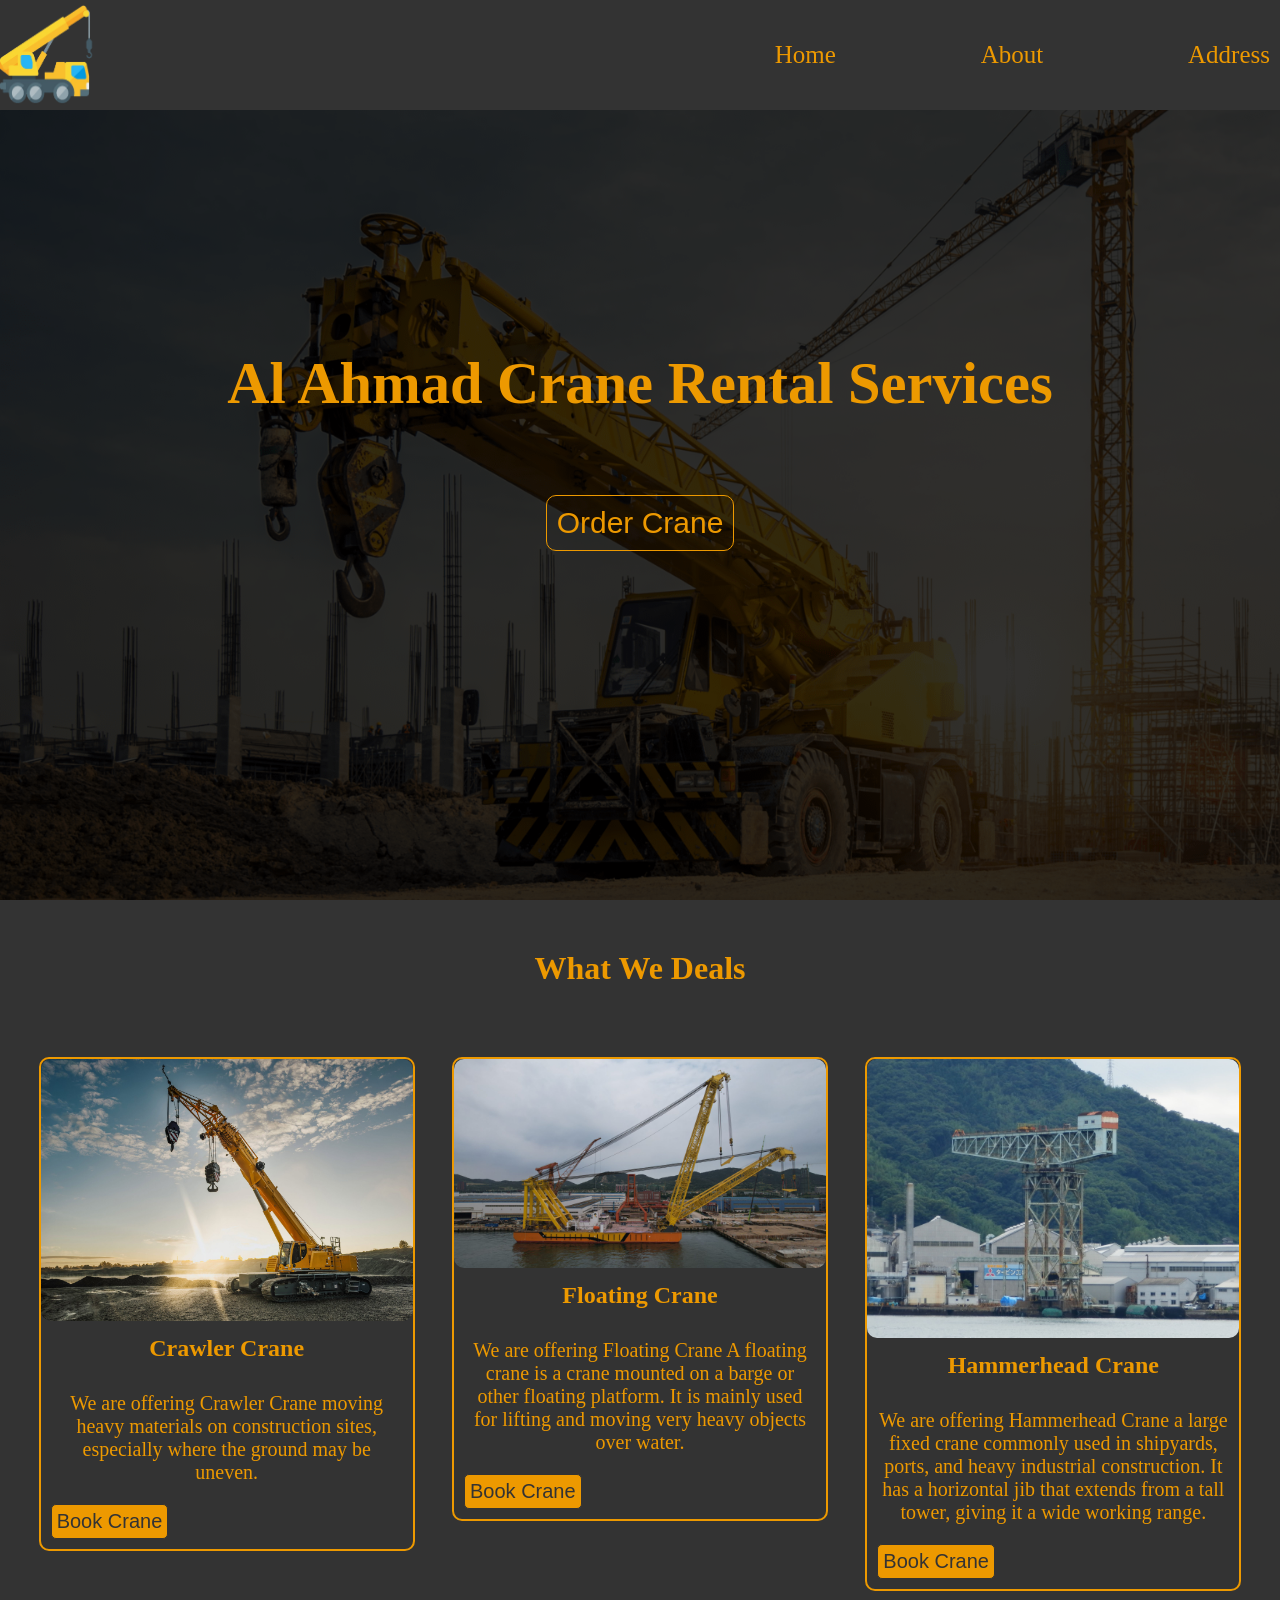
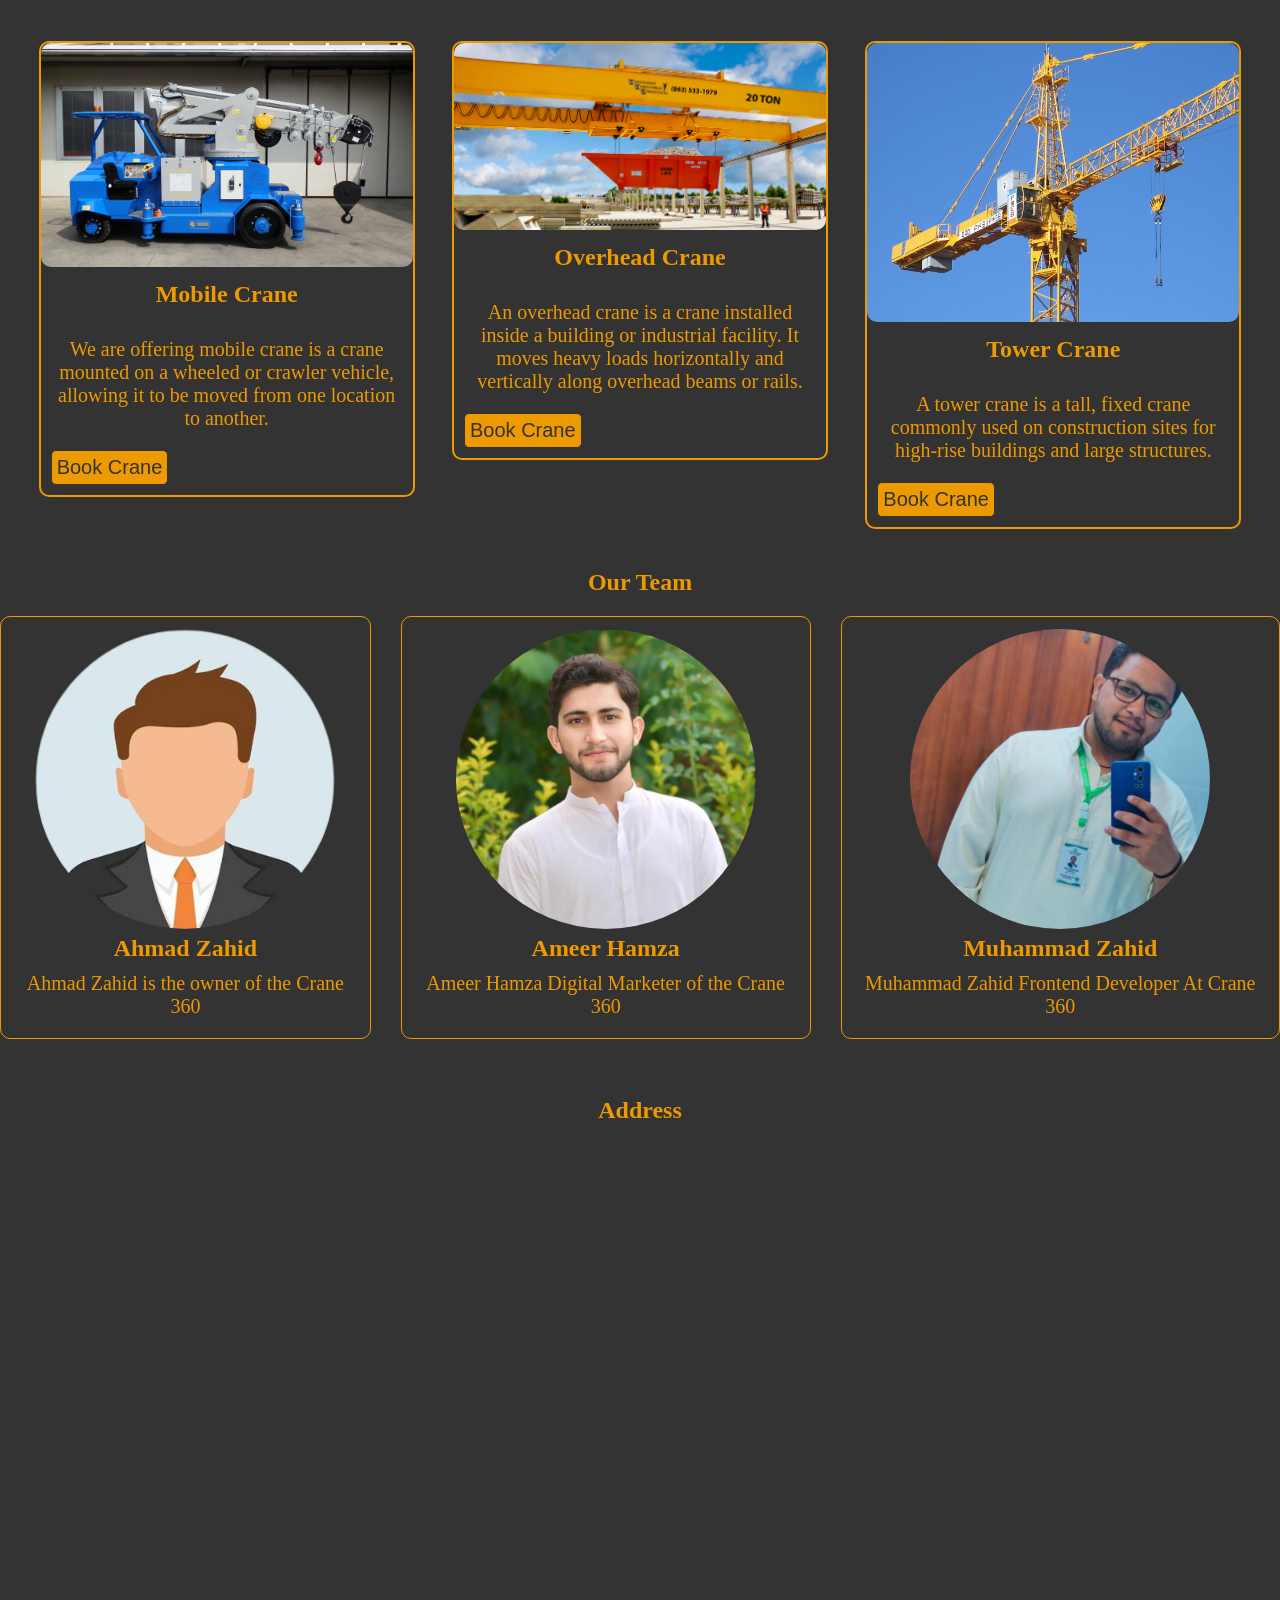
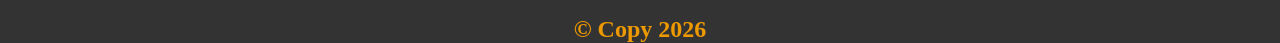
<file: Week 2/Week 2 Practice Website/index.html>
<!doctype html>
<html lang="en">

<head>
    <meta charset="UTF-8" />
    <meta name="viewport" content="width=device-width, initial-scale=1.0" />
    <title>Crane Website Practice</title>
    <link rel="stylesheet" href="assets/css/style.css" />
</head>

<body>
    <!-- whole website wrapper -->
    <div class="main-wrapper">
        <!-- header navbar -->
        <div class="header">
            <nav>
                <img src="./assets/images/logo.png" alt="crane Logo" width="95px" height="110px" />
                <ul class="navbar-items">
                    <li></li>
                    <li><a href="./index.html">Home</a></li>
                    <li><a href="#about">About</a></li>
                    <li><a href="#address">Address</a></li>
                </ul>
            </nav>
        </div>
        <!-- header navbar end-->

        <!-- hero section -->
        <div class="hero">
            <div class="overlay">
                <h3>Al Ahmad Crane Rental Services</h3>
                <br />
                <button class="inquiry-button">Order Crane</button>
            </div>
        </div>
        <!-- hero section end -->

        <!-- cards section main title -->
        <h1 class="cards-main-title">What We Deals</h1>


        <!-- content section -->
        <section class="Card-Sections">
            <!-- Card Crawler Crane -->
            <div class="card">
                <!-- card top image -->
                <img src="./assets/images/Crawler Crane/Crawler-Crane-img.jpg" alt="" class="card-top-image" />
                <!-- card body -->
                <div class="card-body">
                    <!-- card title -->
                    <h2 class="card-title">Crawler Crane</h2>
                    <!-- card description -->
                    <p class="card-description">
                        We are offering Crawler Crane moving heavy materials on construction
                        sites, especially where the ground may be uneven.
                    </p>
                    <!-- card button -->
                    <button class="card-button" type="submit" style="display: block; justify-self: center">
                        Book Crane
                    </button>
                </div>
            </div>

            <!-- Floating Crane -->
            <div class="card">
                <!-- card top image -->
                <img src="./assets/images/Floating Crane/Floating Crane.jpg" alt="" class="card-top-image" />
                <!-- card body -->
                <div class="card-body">
                    <!-- card title -->
                    <h2 class="card-title">Floating Crane</h2>
                    <!-- card description -->
                    <p class="card-description">
                        We are offering Floating Crane A floating crane is a crane mounted on a barge or other floating
                        platform. It is mainly used for lifting and moving very heavy objects over water.
                    </p>
                    <!-- card button -->
                    <button class="card-button" type="submit" style="display: block; justify-self: center">
                        Book Crane
                    </button>
                </div>
            </div>

            <!-- Hammerhead Crane -->
            <div class="card">
                <!-- card top image -->
                <img src="./assets/images/Hammerhead Crane/Hammerhead-Crane-.jpeg" alt="" class="card-top-image" />
                <!-- card body -->
                <div class="card-body">
                    <!-- card title -->
                    <h2 class="card-title">Hammerhead Crane</h2>
                    <!-- card description -->
                    <p class="card-description">
                        We are offering Hammerhead Crane a large fixed crane commonly used in shipyards, ports, and
                        heavy
                        industrial construction. It has a horizontal jib that extends from a tall tower, giving it a
                        wide
                        working range.
                    </p>
                    <!-- card button -->
                    <button class="card-button" type="submit" style="display: block; justify-self: center">
                        Book Crane
                    </button>
                </div>
            </div>
        </section>

        <!-- content section -->
        <section class="Card-Sections">
            <!-- Card Mobile Crane -->
            <div class="card">
                <!-- card top image -->
                <img src="./assets/images/Mobile Crane/Mobile-Crane-Card-img.jpg" alt="Mobile crane image"
                    class="card-top-image" />
                <!-- card body -->
                <div class="card-body">
                    <!-- card title -->
                    <h2 class="card-title">Mobile Crane</h2>
                    <!-- card description -->
                    <p class="card-description">
                        We are offering mobile crane is a crane mounted on a wheeled or crawler vehicle, allowing it to
                        be
                        moved from one location to another.
                    </p>
                    <!-- card button -->
                    <button class="card-button" type="submit" style="display: block; justify-self: center">
                        Book Crane
                    </button>
                </div>
            </div>

            <!-- Overhead Crane -->
            <div class="card">
                <!-- card top image -->
                <img src="./assets/images/Overhead Crane/Overhead-Crane-Card-img.jpg" alt="" class="card-top-image" />
                <!-- card body -->
                <div class="card-body">
                    <!-- card title -->
                    <h2 class="card-title">Overhead Crane</h2>
                    <!-- card description -->
                    <p class="card-description">
                        An overhead crane is a crane installed inside a building or industrial facility. It moves heavy
                        loads horizontally and vertically along overhead beams or rails.
                    </p>
                    <!-- card button -->
                    <button class="card-button" type="submit" style="display: block; justify-self: center">
                        Book Crane
                    </button>
                </div>
            </div>

            <!-- Tower Crane -->
            <div class="card">
                <!-- card top image -->
                <img src="./assets/images/Tower Crane Images/Tower-Crane-Card-img.jpg" alt="Tower Crane"
                    class="card-top-image" />
                <!-- card body -->
                <div class="card-body">
                    <!-- card title -->
                    <h2 class="card-title">Tower Crane</h2>
                    <!-- card description -->
                    <p class="card-description">
                        A tower crane is a tall, fixed crane commonly used on construction sites for high-rise buildings
                        and
                        large structures.
                    </p>
                    <!-- card button -->
                    <button class="card-button" type="submit" style="display: block; justify-self: center">
                        Book Crane
                    </button>
                </div>
            </div>
        </section>

        <!-- About Section -->
        <section class="about-section" id="about">
            <h2 align="center">Our Team</h2>
            <!-- Team Members Cards -->
            <div class="Team-members-cards">
                <!-- Team Member Details -->
                <div class="team-member">
                    <img src="./assets/images/ahmad-img.png" alt="" class="member-img">
                    <!-- Team Member Name -->
                    <h2>Ahmad Zahid</h2>
                    <p class="team-member-description">
                        Ahmad Zahid is the owner of the Crane 360
                    </p>
                </div>
                <!-- Team Member Details -->
                <div class="team-member">
                    <img src="./assets/images/hamza-img.png" alt="" class="member-img">
                    <!-- Team Member Name -->
                    <h2>Ameer Hamza</h2>
                    <p class="team-member-description">
                        Ameer Hamza Digital Marketer of the Crane 360
                    </p>
                </div>
                <!-- Team Member Details -->
                <div class="team-member">
                    <img src="./assets/images/my image.png" alt="" class="member-img">
                    <!-- Team Member Name -->
                    <h2>Muhammad Zahid</h2>
                    <p class="team-member-description">
                        Muhammad Zahid Frontend Developer At Crane 360
                    </p>
                </div>
            </div>


        </section>


        <!-- Address Section -->
        <section class="contact-section" id="address">
            <br>
            <h2 align="center">Address</h2>
            <br>

            <div>
                <!-- map embed -->
                <iframe
                    src="https://www.google.com/maps/embed?pb=!1m18!1m12!1m3!1d3634.8261170557907!2d54.49628159226301!3d24.352549009358373!2m3!1f0!2f0!3f0!3m2!1i1024!2i768!4f13.1!3m3!1m2!1s0x3e5e418cdf4426b1%3A0xd9023bb4a4f51597!2sSilverway%20General%20Transport%20%7C%20Bus%20Rental%20Abu%20Dhabi%20%7C%20Labour%20bus%20rental%20service!5e0!3m2!1sen!2s!4v1787414422300!5m2!1sen!2s"
                    width="600" height="450" style="border:0;" allowfullscreen="" loading="lazy"
                    referrerpolicy="strict-origin-when-cross-origin"></iframe>
            </div>

        </section>

        <!-- footer -->
        <footer>
            <h2 align="center">
                &copy; Copy 2026
            </h2>
        </footer>
    </div>
</body>

</html>
</file>
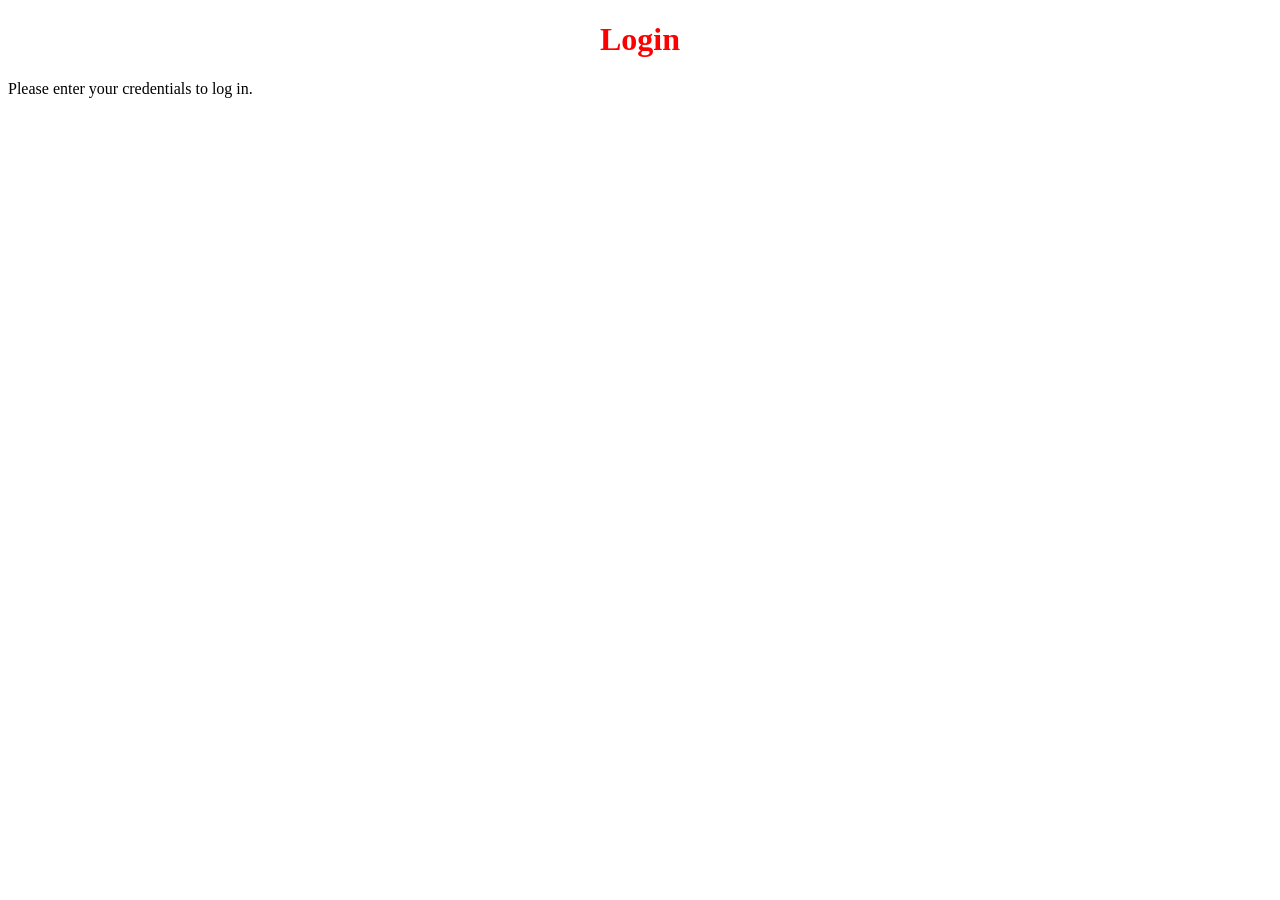
<file: login.html>
<!DOCTYPE html>
<html lang="en">
<head>
    <meta charset="UTF-8">
    <meta name="viewport" content="width=device-width, initial-scale=1.0">
    <title>Login Page</title>
</head>
<body>
    <h1 style="display: flex; justify-content: center; color:red">Login</h1>
    <p>Please enter your credentials to log in.
    </p>
</body>
</html>
</file>
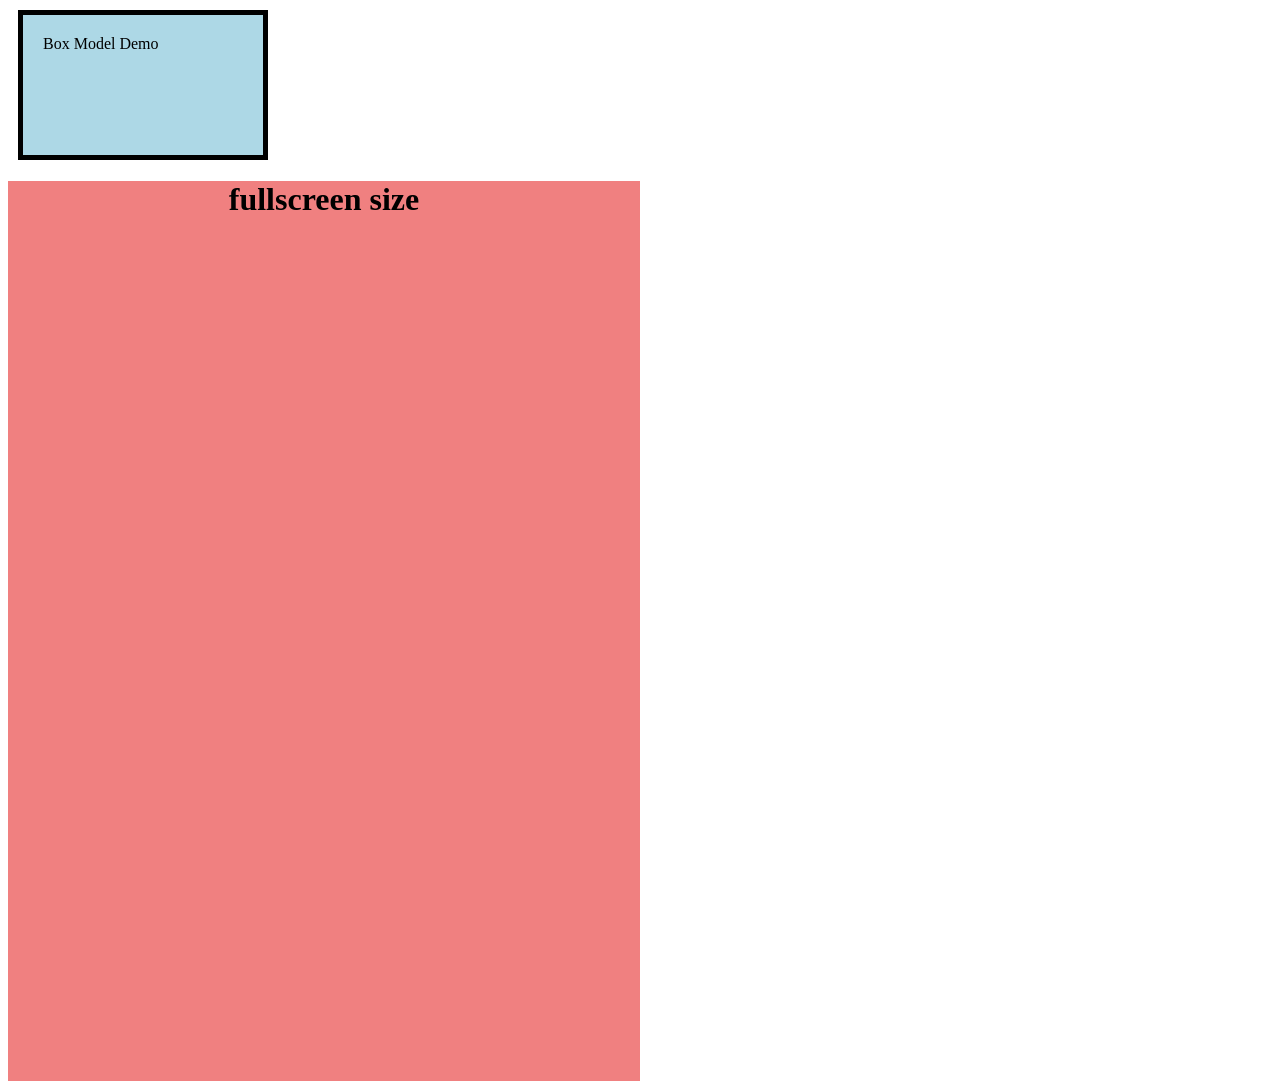
<file: Week 2/box mode.html>
<!DOCTYPE html>
<html lang="en">
<head>
    <meta charset="UTF-8">
    <meta name="viewport" content="width=device-width, initial-scale=1.0">
    <title>Box Model</title>
    <style>
        .hero {
            width: 50%;
            height: 100vh;
            background-color: lightcoral;
        }
        .box {
            width: 200px;
            height: 100px;
            padding: 20px;
            border: 5px solid black;
            margin: 10px;
            background-color: lightblue;
        }

    </style>
</head>
<body>
    <div class="box">
        Box Model Demo
    </div>

    <div class="hero">
        <h1 style="text-align: center;">fullscreen size</h1>
    </div>
</body>
</html>
</file>
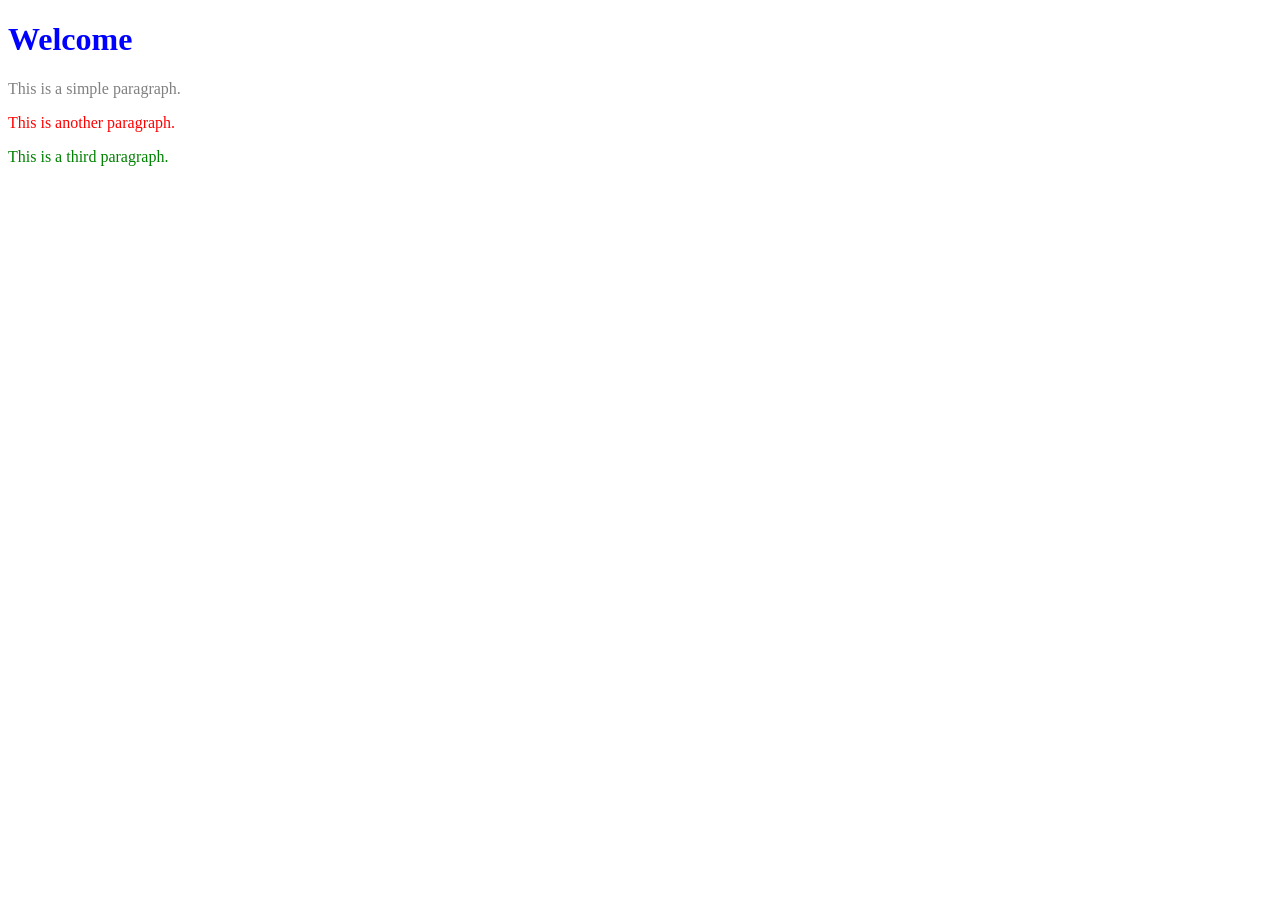
<file: Week 2/css fundamentals.html>
<!DOCTYPE html>
<html lang="en">
<head>
    <meta charset="UTF-8">
    <meta name="viewport" content="width=device-width, initial-scale=1.0">
    <title>CSS Fundamentals</title>
    <style>
        #heading {
            color: blue;
        }
        .paragraph {
            font-size: 16px;
            color: gray;
        }
        p{
            color: red;
        }
    </style>
</head>
<body>
    <h1 id="heading">Welcome</h1>
    <p class="paragraph">This is a simple paragraph.</p>
    <p>This is another paragraph.</p>
    <p style="color: green;">This is a third paragraph.</p>
</body>
</html>
</file>
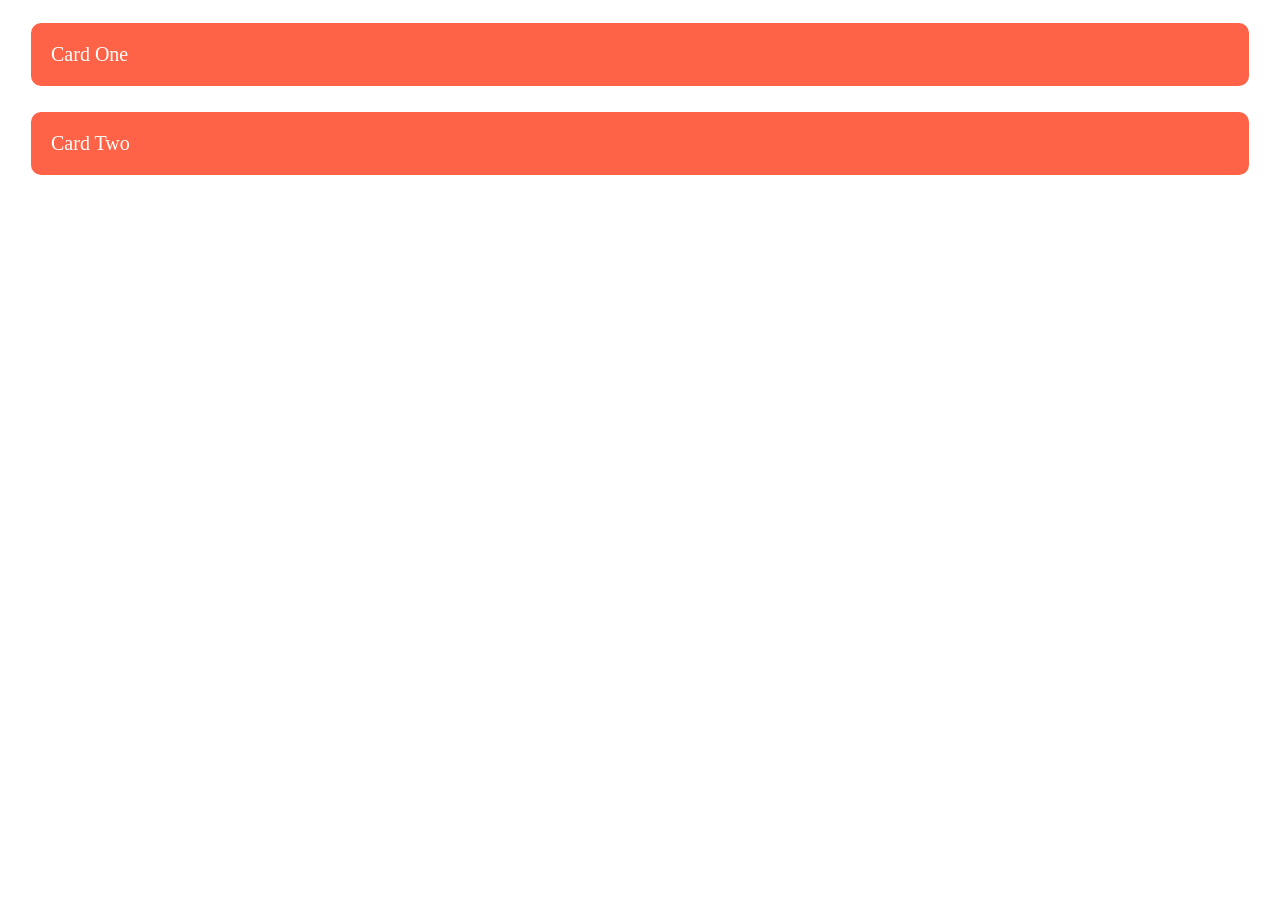
<file: Week 2/css variables.html>
<!DOCTYPE html>
<html lang="en">
<head>
    <meta charset="UTF-8">
    <meta name="viewport" content="width=device-width, initial-scale=1.0">
    <title>css variables</title>
    <style>
        :root{
            --default-radius:13px;
            --default-color:blue;
            --default-background:tomato;
            --default-color:white;
            --default-fontsize:20px;
        }
        .card{
            border:3px solid var(--default-color);
            border-radius:var(--default-radius);
            background-color:var(--default-background);
            color:var(--default-color);
            padding:20px;
            margin:20px;
            font-size:var(--default-fontsize);
        }
    </style>
</head>
<body>
    <div class="card">Card One</div>
    <div class="card">Card Two</div>
</body>
</html>
</file>
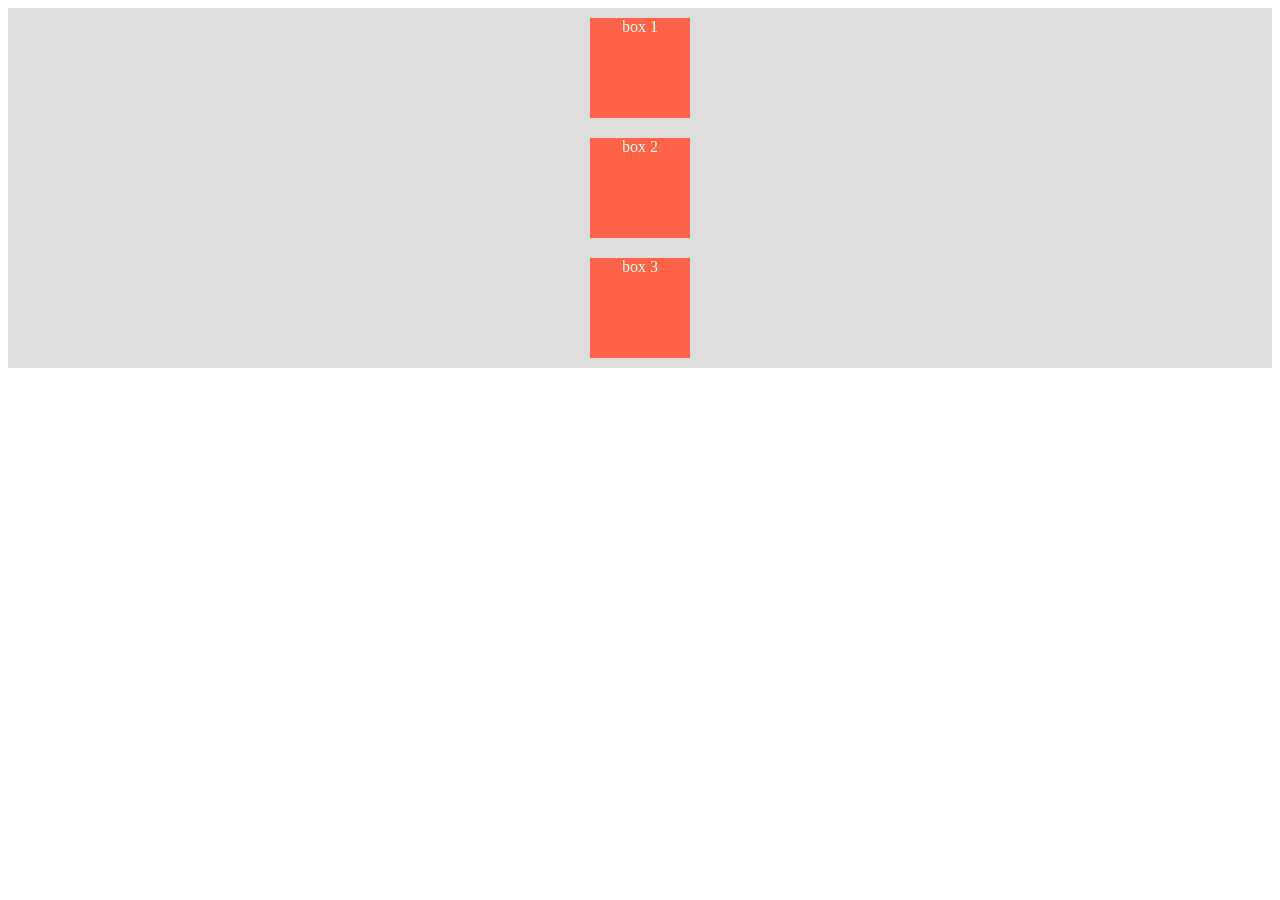
<file: Week 2/flexbox.html>
<!DOCTYPE html>
<html lang="en">
<head>
    <meta charset="UTF-8">
    <meta name="viewport" content="width=device-width, initial-scale=1.0">
    <title>flexbox in css</title>
    <style>
        .container{
            display:flex;
            background:#ddd;
            justify-content:center;
            /* justify-content:flex-end;
            justify-content:flex-start; */
            justify-content:space-between;
            /* justify-content:space-around;
            justify-content:space-evenly;
            justify-content:space-between; */
            align-items:center;
            flex-direction:column;
        }
        .box{
            text-align:center;
            width:100px;
            height:100px;
            background:tomato;
            margin:10px;
            color:white;
        }
    </style>
</head>
<body>
    <div class="container">
        <div class="box">box 1</div>
        <div class="box">box 2</div>
        <div class="box">box 3</div>
    </div>
</body>
</html>
</file>
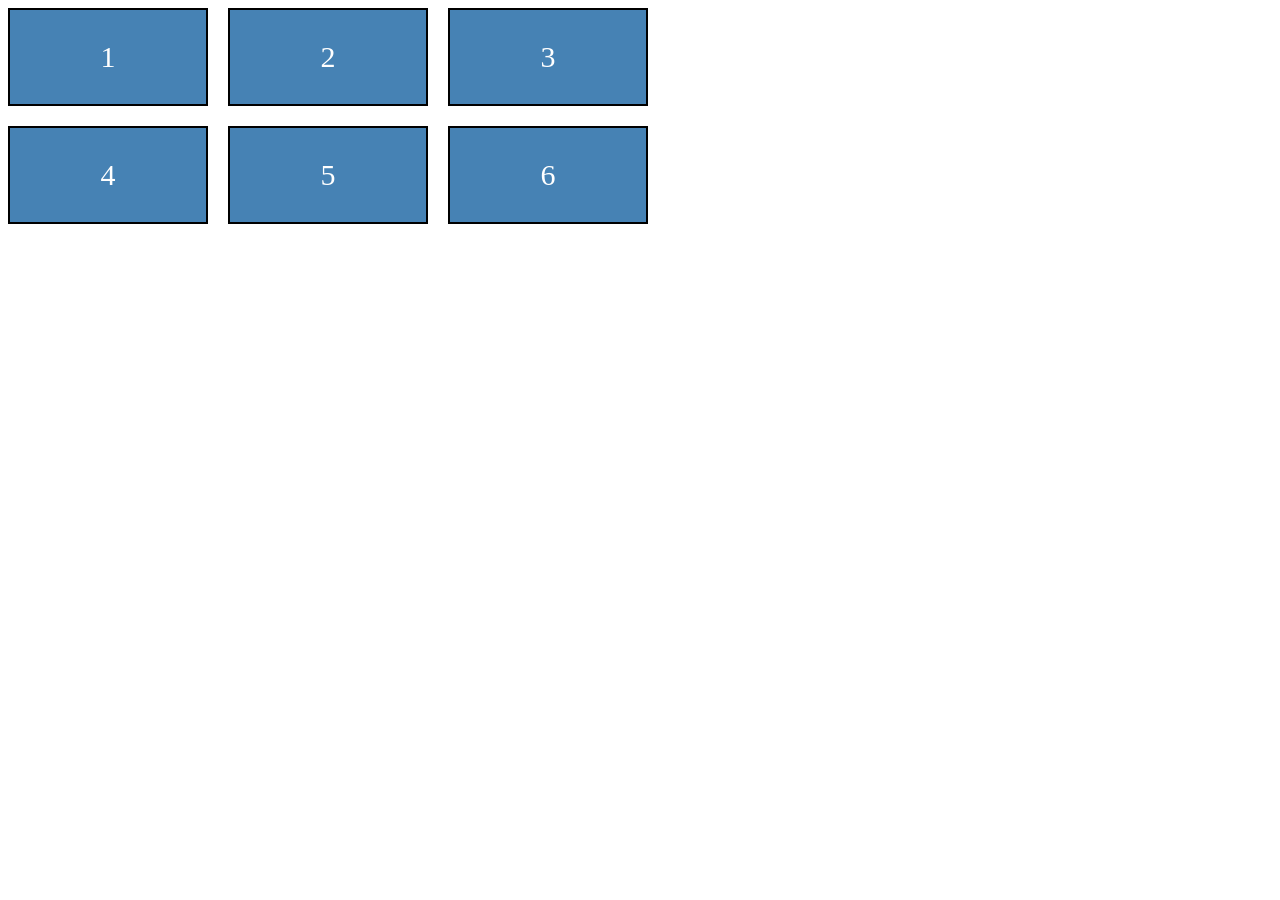
<file: Week 2/grid-system.html>
<!DOCTYPE html>
<html lang="en">
<head>
    <meta charset="UTF-8">
    <meta name="viewport" content="width=device-width, initial-scale=1.0">
    <title>Grid System</title>
    <style>
        .container{
            display:grid;
            grid-template-columns: 200px 200px 200px;
            gap:20px;
        }
        .box{
            background-color:steelblue;
            color:white;
            padding:30px;
            font-size:30px;
            text-align:center;
            border:2px solid black;
        }
    </style>
</head>
<body>
    <div class="container">
        <div class="box">1</div>
        <div class="box">2</div>
        <div class="box">3</div>
        <div class="box">4</div>
        <div class="box">5</div>
        <div class="box">6</div>
    </div>
</body>
</html>
</file>
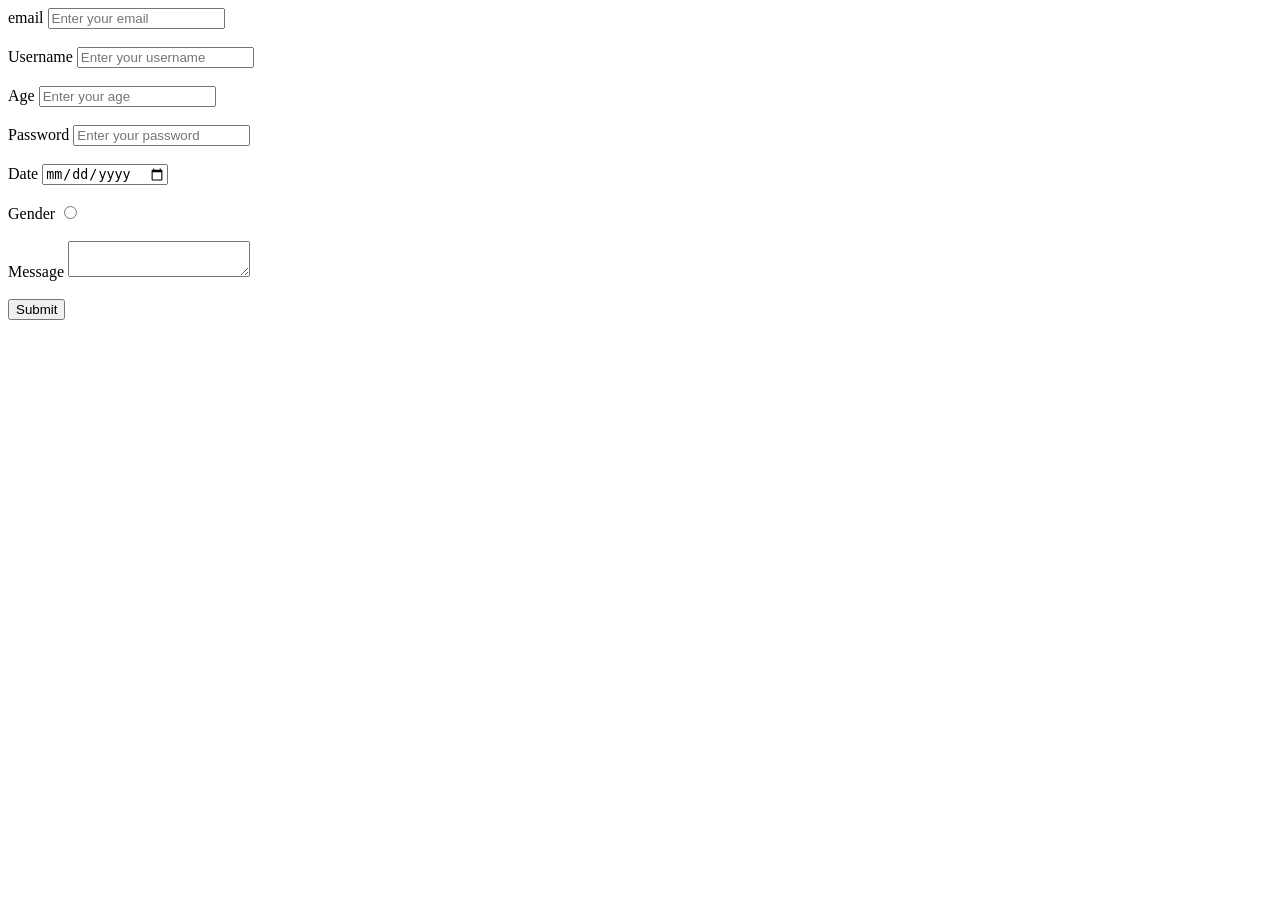
<file: Week 2/html forms.html>
<!DOCTYPE html>
<html lang="en">
<head>
    <meta charset="UTF-8">
    <meta name="viewport" content="width=device-width, initial-scale=1.0">
    <title>HTML Forms</title>
</head>
<body>
    <form>

        <!-- email -->
        <label>email</label>
        <input type="email" required placeholder="Enter your email" maxlength="10" minlength="4" />

        <br /><br />
        <!-- username -->
        <label>Username</label>
        <input type="text" required placeholder="Enter your username" />

        <br /><br />


        <!-- age -->
        <label>Age</label>
        <input type="number" required placeholder="Enter your age" />

        <br /><br />

        <!-- Password -->
        <label>Password</label>
        <input type="password" required placeholder="Enter your password" />

        <br /><br />


        <!-- date -->
        <label>Date</label>
        <input type="date" />

        <br /><br />


        <!-- gender -->
        <label>Gender</label>
        <input type="radio" />

        <br /><br />


        <!-- textarea -->
        <label>Message</label>
        <textarea></textarea>


        <br /><br />

        
        <!-- submit button -->
        <input type="submit" value="Submit" />
    </form>
</body>
</html>
</file>
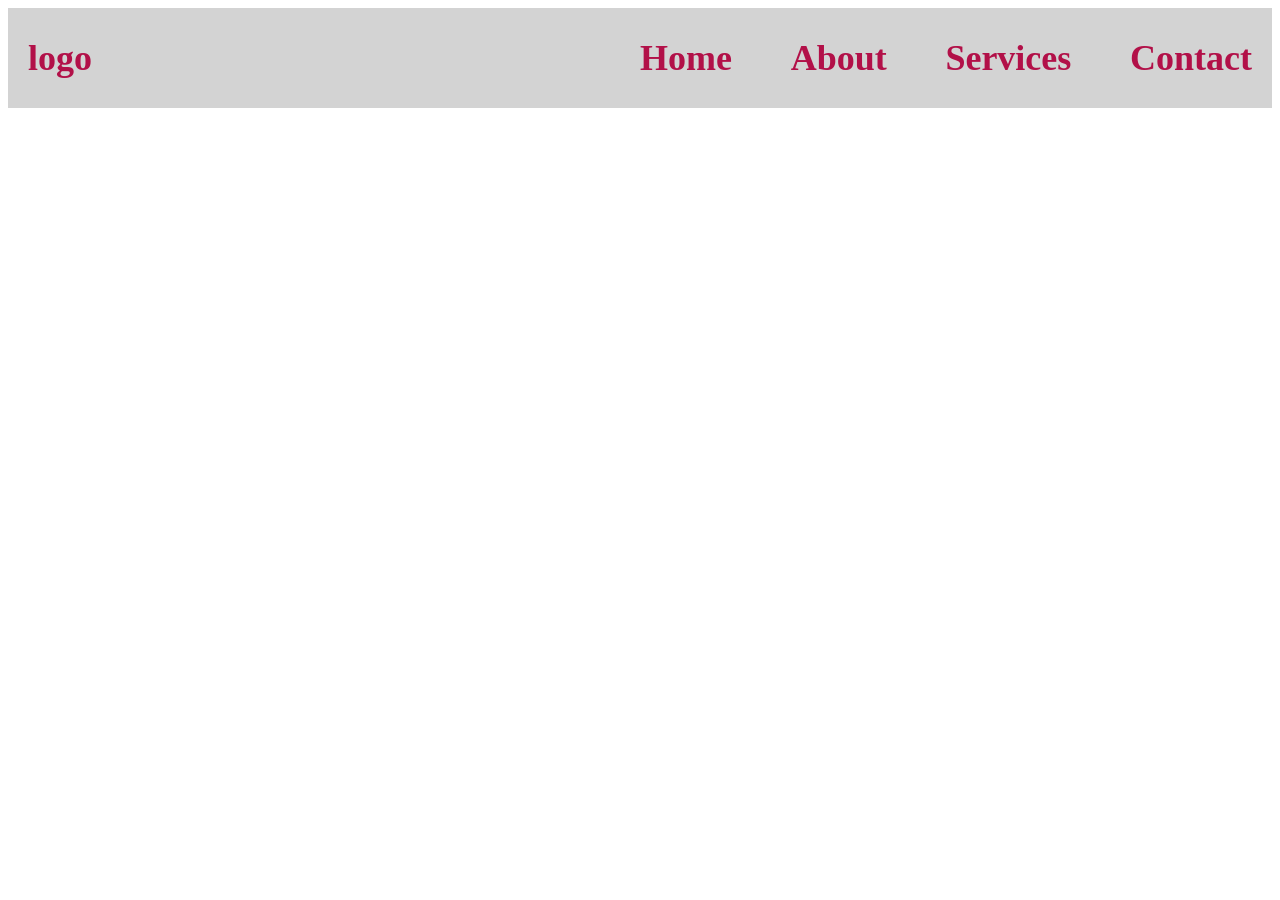
<file: Week 2/navbar.html>
<!DOCTYPE html>
<html lang="en">
<head>
    <meta charset="UTF-8">
    <meta name="viewport" content="width=device-width, initial-scale=1.0">
    <title>Navbar</title>
    <style>
        *{
            font-size:1.5rem;
            color:rgb(178, 16, 72)
        }
        .navbar{
            display:flex;
            background:lightgray;
            justify-content:space-between;
            align-items:center;
            height: 100px;
            padding-inline: 20px;
            font-weight: bold;
        }
        .container{
            display:flex;
            justify-content:space-between;
            align-items:center;
            width:50%;
        }
    </style>
</head>
<body>
    <div class="navbar">
        <div class="home">logo</div>
        <div class="container">
            <div class="nav-item">Home</div>
            <div class="nav-item">About</div>
            <div class="nav-item">Services</div>
            <div class="nav-item">Contact</div>
        </div>
    </div>
</body>
</html>
</file>
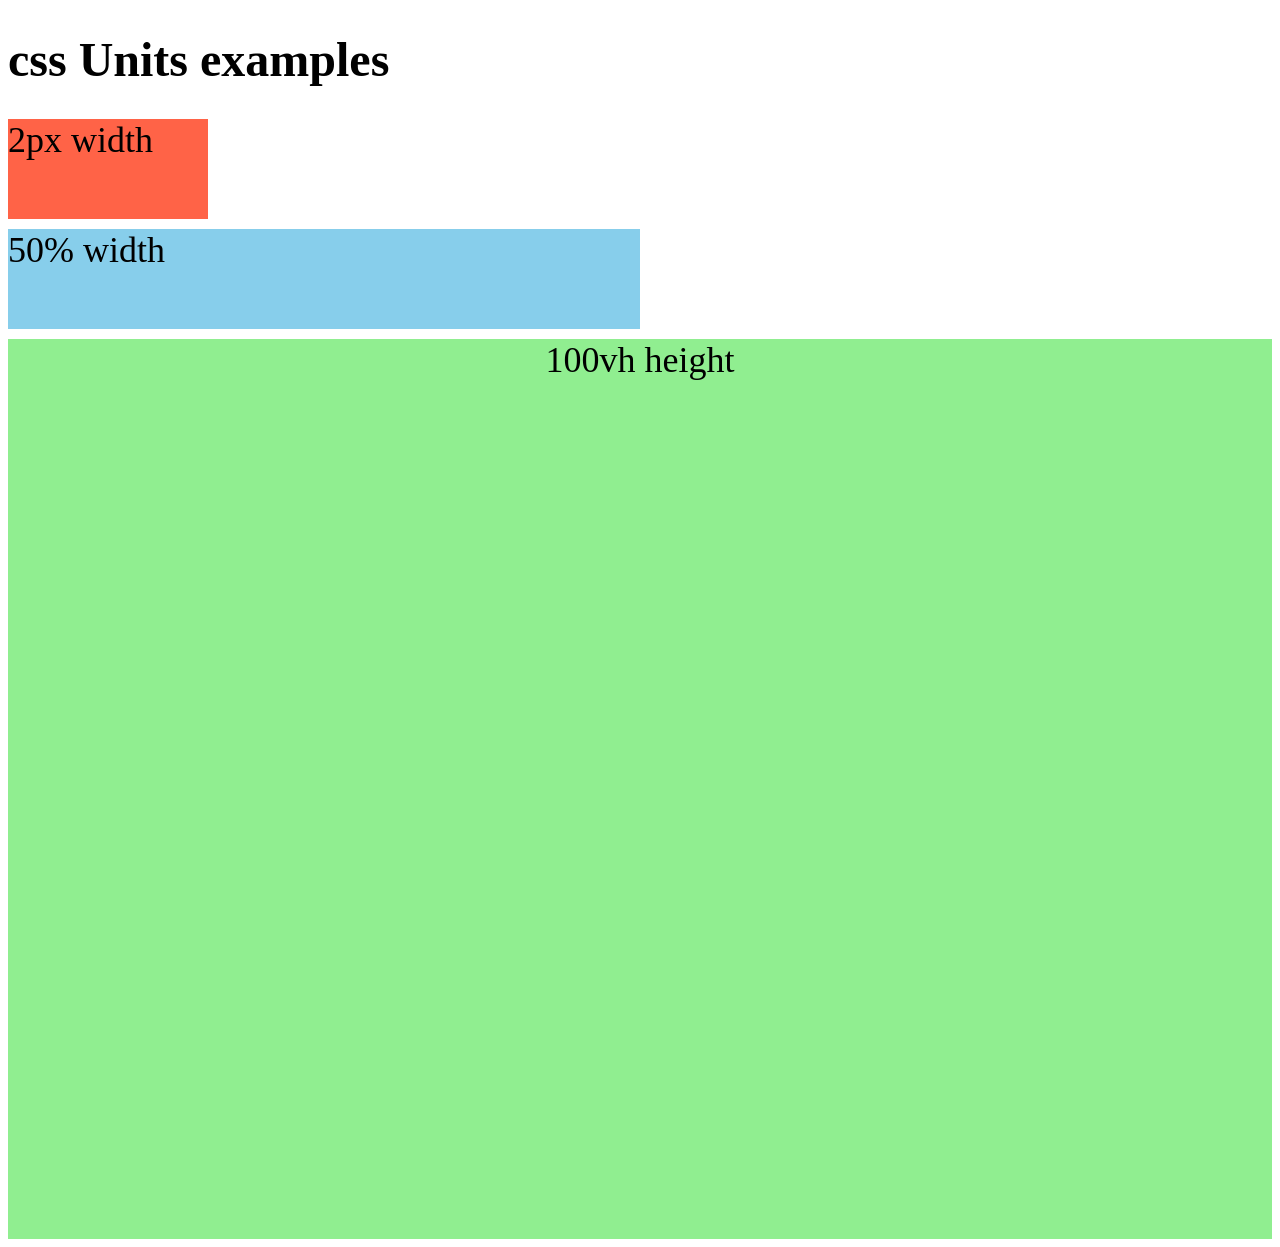
<file: Week 2/new.html>
<!DOCTYPE html>
<html lang="en">
<head>
    <meta charset="UTF-8">
    <meta name="viewport" content="width=device-width, initial-scale=1.0">
    <title>Home</title>
    <style>
        *{
            font-size:1.5rem;
        }
        .box1{
            width:200px;
            height:100px;
            background:tomato;
            margin-bottom:10px;
        }
        .box2{
            width:50%;
            height:100px;
            background:skyblue;
            margin-bottom:10px;
        }
        h1{
            font-size:2rem;
        }
        .hero{
            height:100vh;
            background:lightgreen;
            text-align:center;
        }
    </style>
</head>
<body>
    <h1>css Units examples</h1>
    <div class="box1">2px width</div>
    <div class="box2">50% width</div>
    <div class="hero">100vh height</div>
</body>
</html>
</file>
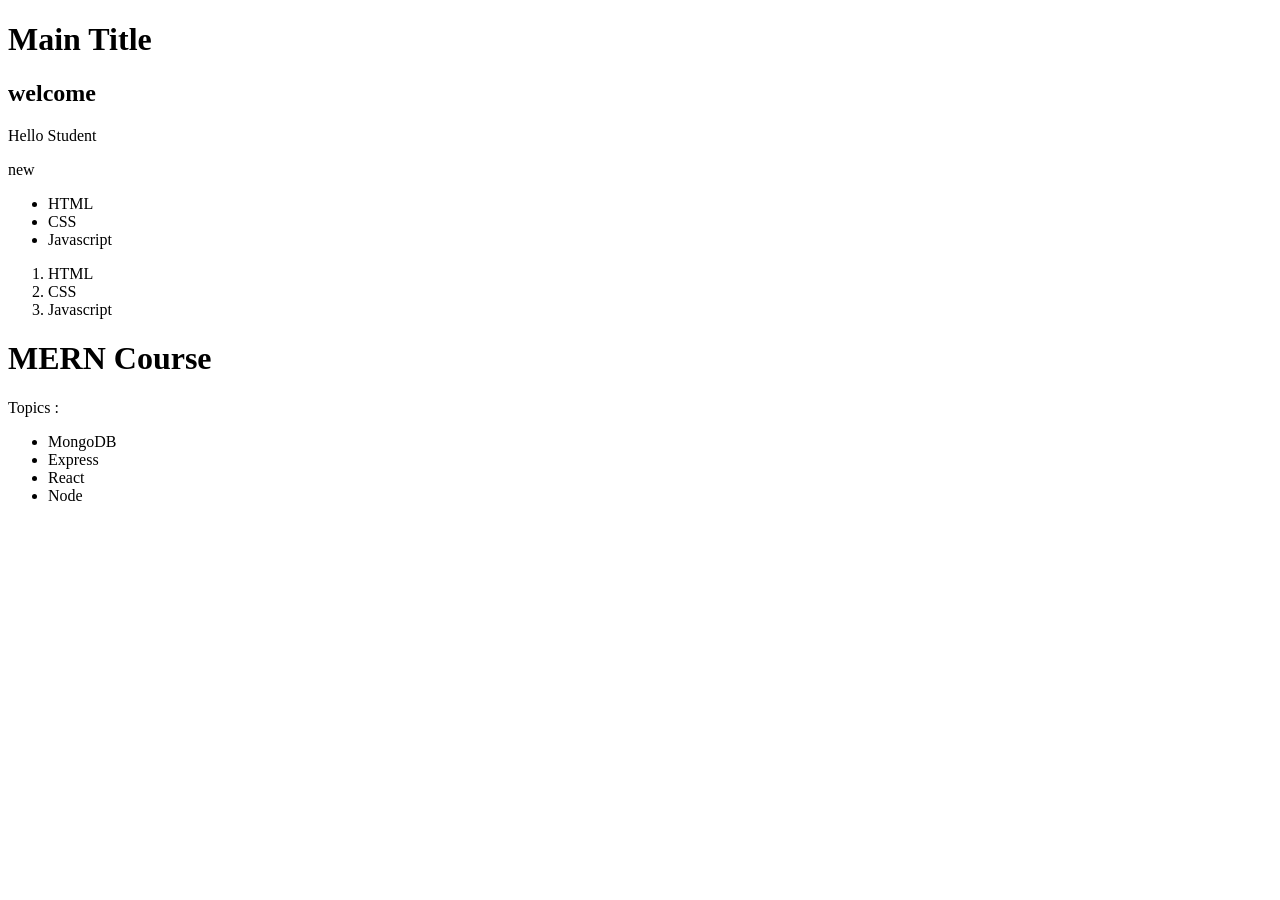
<file: Week 2/non semantic tag.html>
<!doctype html>
<html lang="en">

<head>
    <meta charset="UTF-8" />
    <meta name="viewport" content="width=, initial-scale=1.0" />
    <title>Home</title>
</head>

<body>
    <div>
        <h1>Main Title</h1>
        <h2>welcome</h2>
        <p>Hello Student</p>
        <span>new</span>
        <ul>
            <li>HTML</li>
            <li>CSS</li>
            <li>Javascript</li>
        </ul>
        <ol>
            <li>HTML</li>
            <li>CSS</li>
            <li>Javascript</li>
        </ol>
    </div>

    <div>
        <h1>MERN Course</h1>
        <div>
            <p>Topics :</p>
            <ul>
                <li>MongoDB</li>
                <li>Express</li>
                <li>React</li>
                <li>Node</li>
            </ul>
        </div>
    </div>
</body>

</html>
</file>
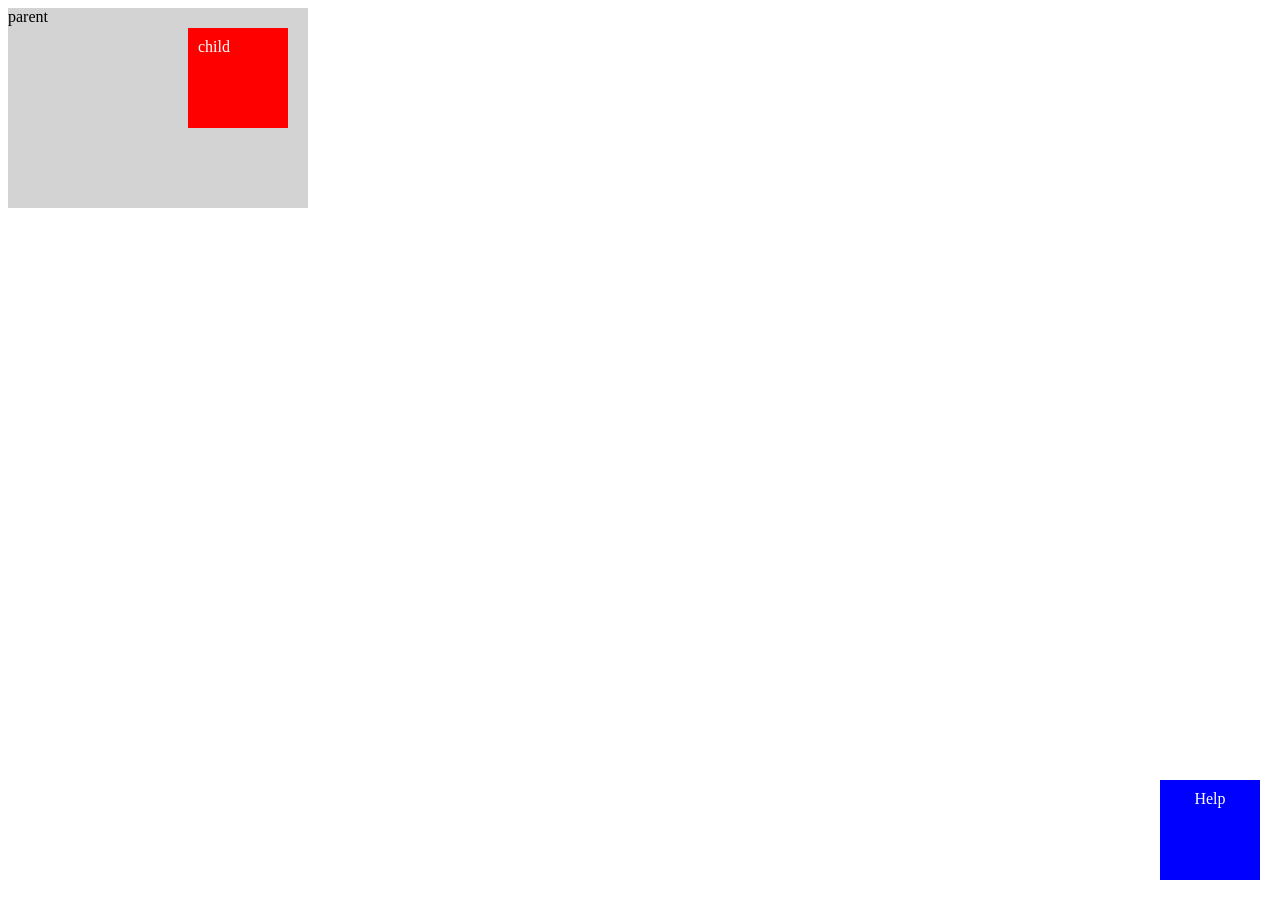
<file: Week 2/positioning.html>
<!DOCTYPE html>
<html lang="en">
<head>
    <meta charset="UTF-8">
    <meta name="viewport" content="width=device-width, initial-scale=1.0">
    <title>Positioning</title>
    <style>
        .parent{
            position:relative;
            width:300px;
            height:200px;
            background:lightgray;
        }
        .child{
            position:absolute;
            top:20px;
            right:20px;
            width:80px;
            height:80px;
            background:red;
            color:white;
            padding:10px;
        }
        .fixed-btn{
            position:fixed;
            bottom:20px;
            right:20px;
            width:80px;
            height:80px;
            background:blue;
            color:white;
            padding:10px;
            text-align:center; 
        }
    </style>
</head>
<body>
    <div class="parent">
        parent
        <div class="child">child</div>
    </div>
    <div class="fixed-btn">Help</div>
</body>
</html>
</file>
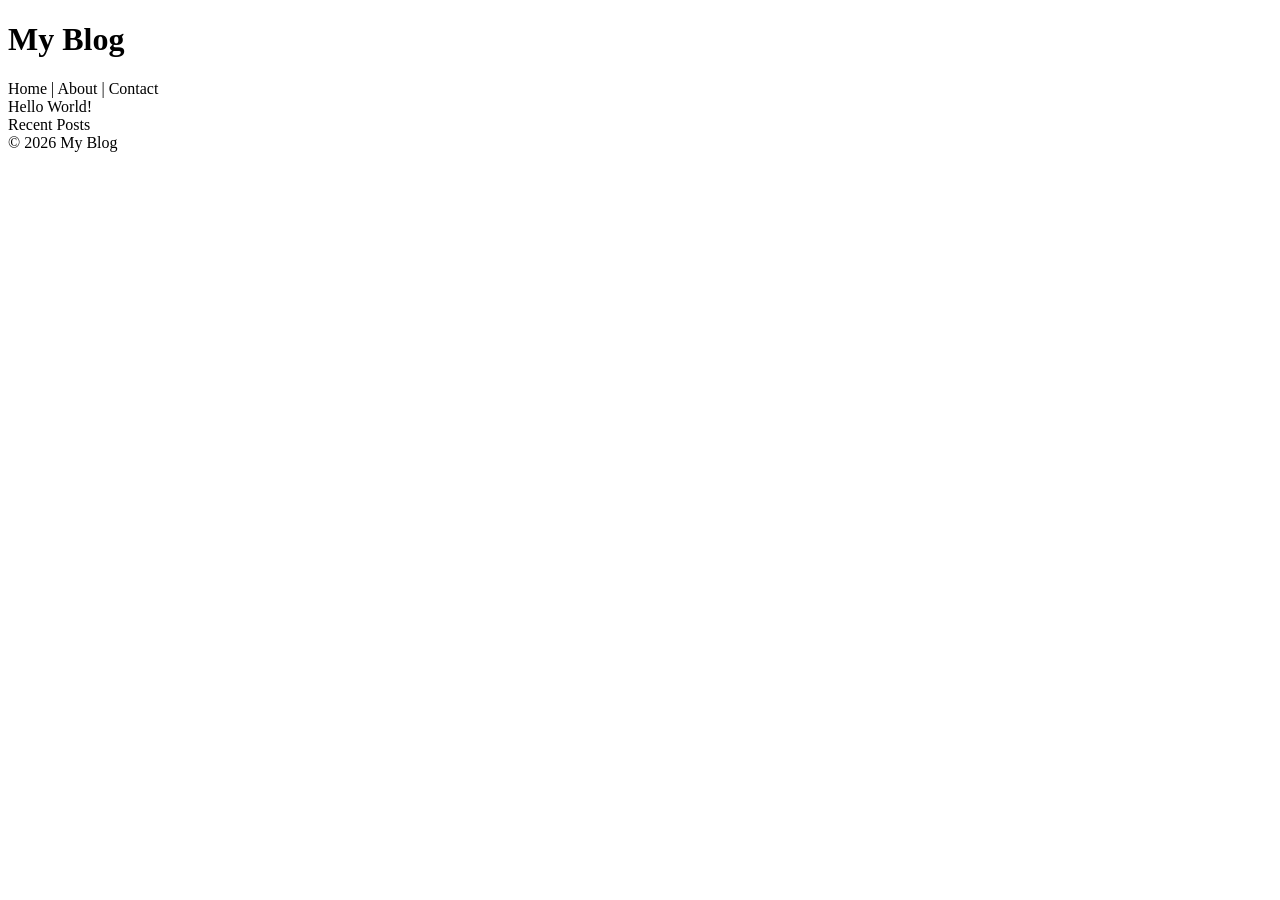
<file: Week 2/Semantic Tags.html>
<!doctype html>
<html lang="en">

<head>
    <meta charset="UTF-8" />
    <meta name="viewport" content="width=device-width, initial-scale=1.0" />
    <title>Home</title>
</head>

<body>
    <!-- bad -->
    <div class="header"></div>

    <!-- good -->
    <header></header>

    <!-- semantic tags -->
    <nav></nav>
    <main></main>
    <section></section>
    <article></article>
    <footer></footer>


    <!-- code like -->
    
    <!-- header -->
    <header>
        <h1>My Blog</h1>
    </header>

    <!-- navigation -->
    <nav>Home | About | Contact</nav>

    <!-- main content -->
    <main>
        <!-- section -->
        <section>
            <!-- article -->
            <article>Hello World!</article>
        </section>

        <!-- sidebar -->
        <aside>
            Recent Posts
        </aside>
    </main>
    <!-- footer -->
    <footer>
        &copy; 2026 My Blog
    </footer>

</body>

</html>
</file>
<file: Week 2/Week 2 Practice Website/assets/css/style.css>
/* Universal style for resting by default style */
* {
    padding: 0;
    margin: 0;
    color: var(--primary-color);
}

/* css variables */
:root {
    --primary-color: #ed9900;
    --secondary-color: #edcf0c;
    --background-color: #f5f5f5;
    --background-color: #333;
    --font-family: "Arial", sans-serif;
}

body {
    background-color: var(--background-color);
}

.header {
    display: flex;
    align-items: center;
    justify-content: space-between;
}

nav {
    width: 100%;
    display: flex;
    justify-content: space-between;
    align-items: center;
    background-color: var(--background-color);
    position: fixed;
    top: 0;
}

.navbar-items {
    display: flex;
    justify-content: space-between;
    list-style: none;
    width: 50%;
}

.navbar-items li a {
    text-decoration: none;
    color: var(--primary-color);
    font-size: 25px;
    padding-inline: 10px;
    padding-block: 10px;
}

.navbar-items li a:hover {
    background-color: var(--primary-color);
    padding-inline: 10px;
    padding-block: 10px;
    border-radius: 5px;
    color: var(--background-color);
}

.hero {
    height: 100vh;
    background-image: url("../images/hero-section-bg.png");
    background-size: cover;
    background-position: cover;
}

.overlay {
    background-color: rgba(0, 0, 0, 0.8);
    height: 100%;
    width: 100%;
    color: var(--primary-color);
    font-size: 50px;
    display: flex;
    flex-direction: column;
    justify-content: center;
    align-items: center;
}

.inquiry-button {
    background-color: transparent;
    color: var(--primary-color);
    font-size: 30px;
    padding-inline: 10px;
    padding-block: 10px;
    border: 1px solid var(--primary-color);
    margin-top: 20px;
    border-radius: 10px;
}

.inquiry-button:hover {
    cursor: pointer;
    background-color: var(--primary-color);
    color: var(--background-color);
    border: 1px solid var(--background-color);
}

.Card-Sections {
    margin-top: 10px;
    padding: 20px;
}

.cards-main-title {
    color: var(--primary-color);
    margin-bottom: 50px;
    margin-top: 50px;
    text-align: center;
}

.card {
    border: 2px solid var(--primary-color);
    width: 30%;
    height: 30%;
    border-radius: 10px;
    color: var(--primary-color);
}

.card:hover {
    box-shadow: 2px 2px 5px var(--secondary-color);
}

.card-top-image {
    width: 100%;
    height: 100%;
    border-radius: 10px;
}

.card-body {
    padding: 10px;
}

.card-title {
    text-align: center;
    margin-bottom: 30px;
}

.card-description {
    font-size: 20px;
    text-align: center;
}

.card-button {
    margin-top: 20px;
    border: 1px solid var(--background-color);
    color: var(--background-color);
    font-size: 20px;
    padding: 5px;
    background-color: var(--primary-color);
    border-radius: 5px;
}

.card-button:hover {
    cursor: pointer;
    border: 1px solid var(--primary-color);
    background-color: transparent;
    color: var(--primary-color);
}

.about-section {
    margin-block: 20px;
}
.Team-members-cards{
    display: flex;
    justify-content: center;
    align-items: center;
    gap: 30px;
    margin-block:20px;
}
.team-member{
    border: 1px solid var(--primary-color);
    text-align: center;
    padding: 10px;
    border-radius: 10px;
}

.member-img{
    width: 300px;
    height: 300px;
    border-radius: 100%;
    border: 2px solid transparent;
}
.team-member-description{
    font-size: 20px;
    padding: 10px;
}

.team-member:hover{
    .member-img{
        border: 2px solid var(--primary-color);
    }
}
iframe{
    border-radius: 20px;
    width: 100%;
}
.contact-section{
    padding: 20px;
}

@media (min-width:768px) {
    .Card-Sections  {
        display: flex;
        justify-content: space-around;
        align-items: stretch;
    }
}

@media (max-width:768px) {
    .Card-Sections{
        display: flex;
        flex-direction: column;
        justify-content: center;
        align-items: center;
    }

    .card {
        width: 80%;
        margin-top: 20px;
    }

    .Team-members-cards{
        display: flex;
        flex-direction: column;
        gap: 19px;
    }
    .team-member{
        width: 70%;
    }
}
</file>
